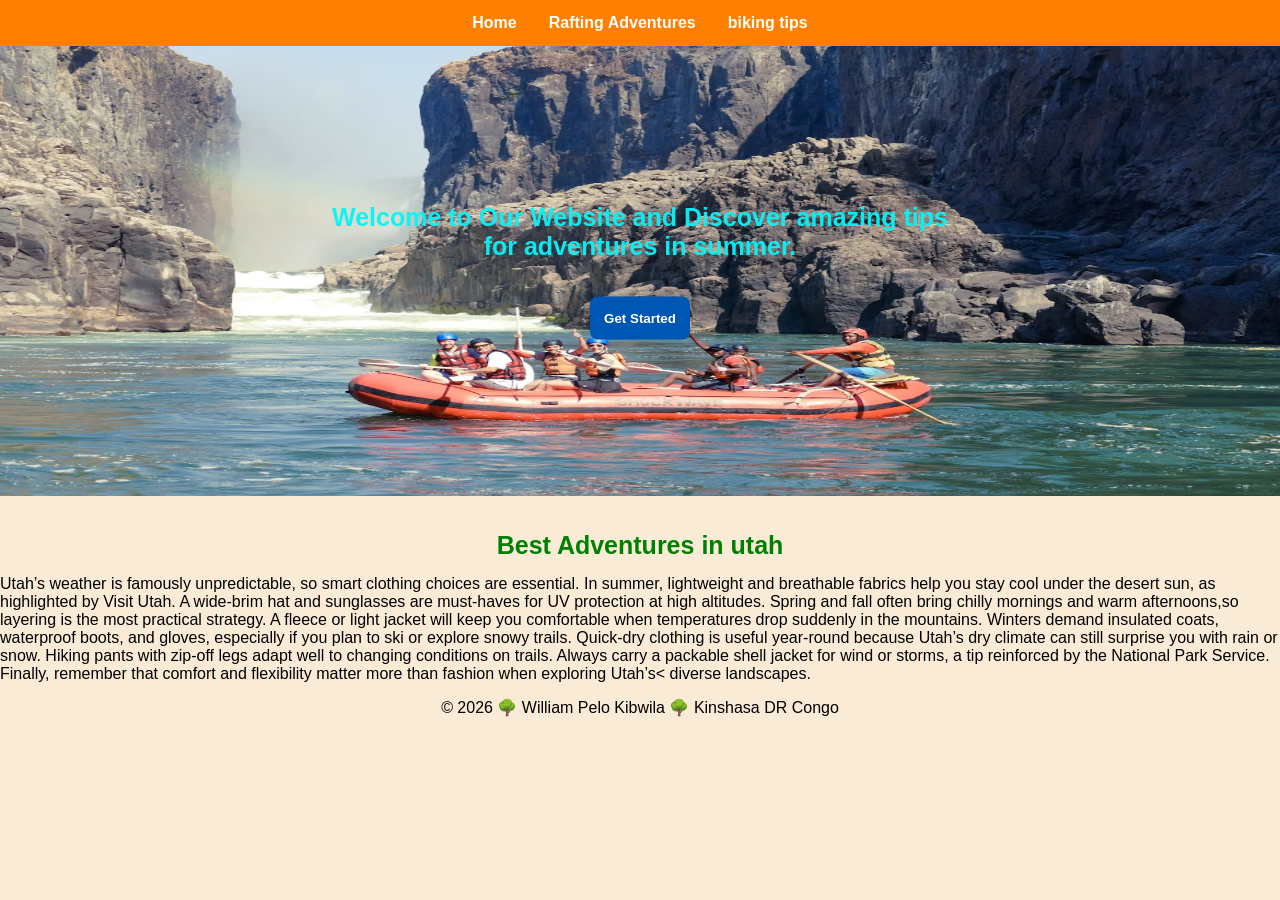
<file: index.html>
<!DOCTYPE html>
<html lang="en">
<head>
	<meta charset="UTF-8">
	<meta name="viewport" content="width=device-width, initial-scale=1.0">
	<title>Rafting Adventures</title>
	<link rel="stylesheet" href="styles/home.css">
</head>
<body>
  <a class="skip-link" href="index.html"><button>Skip to main content</button></a>
	<header>
		<nav class="navigation">
			<ul>
				<li><a href="index.html">Home</a></li>
				<li><a href="rafting.html">Rafting Adventures</a></li>
				<li><a href="bike.html">biking tips</a></li>
			</ul>
		</nav>
		<div class="banner-container">
			<div class="banner-text-button">
				<h1>Welcome to Our Website and Discover amazing tips for adventures in summer.</h1>
        <button class="banner-btn">Get Started</button>
			</div>
			<img src="images/banière.avif" alt="Banner Image">
		</div>
	</header>

	<main>
		<h1>Best Adventures in utah</h1>
		<p>Utah’s weather is famously unpredictable, so smart clothing choices are essential. 
			In summer, lightweight and breathable fabrics help you stay cool under the desert sun, 
			as highlighted by Visit Utah. A wide‑brim hat and sunglasses are must‑haves for UV protection at high 
			altitudes. Spring and fall often bring chilly mornings and warm afternoons,so layering is the most practical strategy. 
			A fleece or light jacket will keep you comfortable when temperatures drop suddenly in the mountains. 
			Winters demand insulated coats, waterproof boots, and gloves, especially if you plan to ski or explore 
			snowy trails. Quick‑dry clothing is useful year‑round because Utah’s dry climate can still surprise you
			 with rain or snow. Hiking pants with zip‑off legs adapt well to changing conditions on trails. Always 
			 carry a packable shell jacket for wind or storms, a tip reinforced by the National Park Service. Finally, 
			remember that comfort and flexibility matter more than fashion when exploring Utah’s< diverse landscapes.</p>
	</main>

	<footer>
       <p>&#169; 2026 🌳 William Pelo Kibwila 🌳 Kinshasa DR Congo</p>
	</footer>
</body>
</html>
</file>
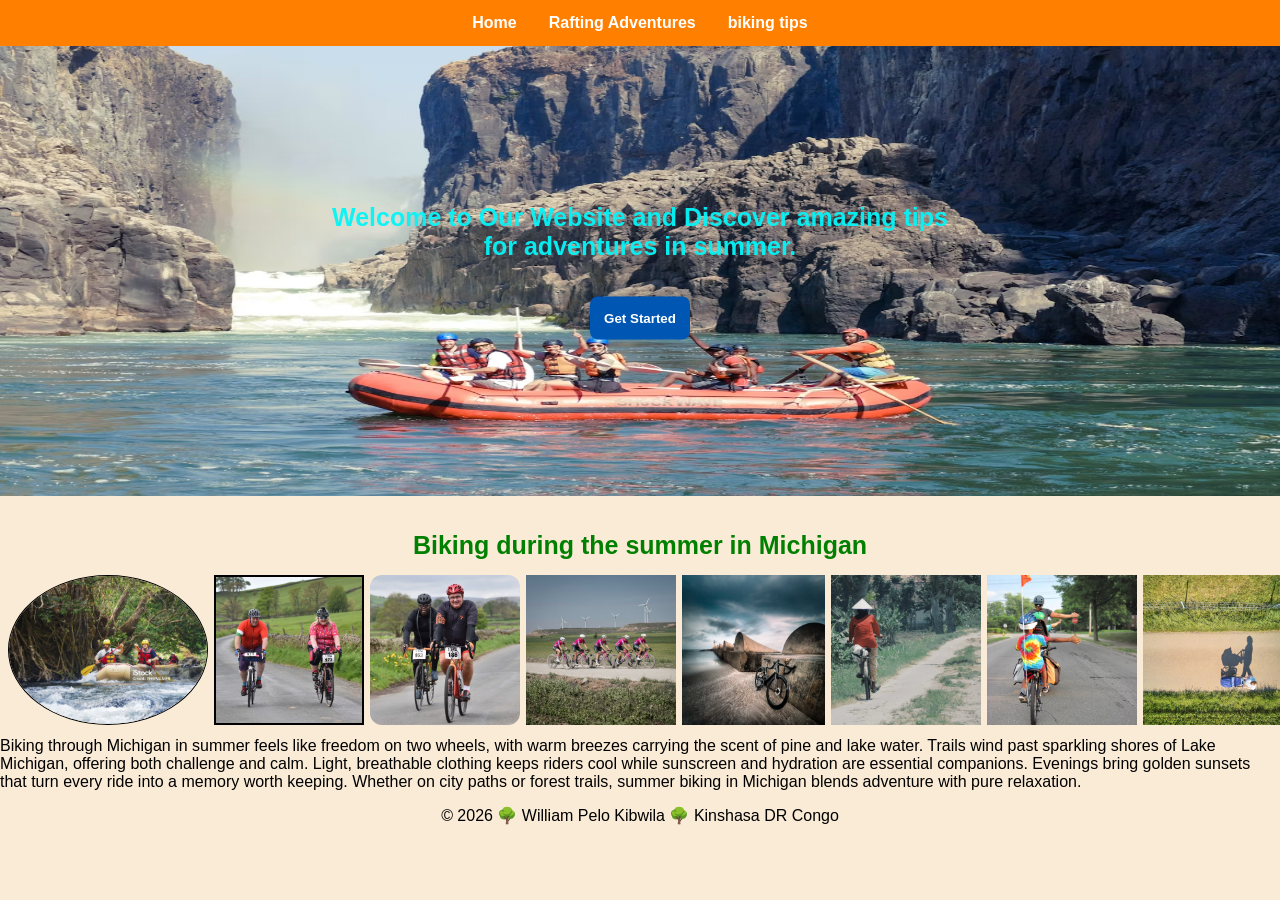
<file: bike.html>
<!DOCTYPE html>
<html lang="en">
<head>
	<meta charset="UTF-8">
	<meta name="viewport" content="width=device-width, initial-scale=1.0">
	<title>Rafting Adventures</title>
	<link rel="stylesheet" href="styles/home.css">
</head>
<body>
	<header>
    <a class="skip-link" href="index.html"><button>Skip to main content</button></a>
		<nav class="navigation">
			<ul>
				<li><a href="index.html">Home</a></li>
				<li><a href="rafting.html">Rafting Adventures</a></li>
				<li><a href="bike.html">biking tips</a></li>
			</ul>
		</nav>
		<div class="banner-container">
			<div class="banner-text-button">
				<h1>Welcome to Our Website and Discover amazing tips for adventures in summer.</h1>
        <button class="banner-btn">Get Started</button>
			</div>
			<img src="images/banière.avif" alt="Banner Image">
		</div>
	</header>

	<main>
		<h1>Biking during the summer in Michigan</h1>
		<div class="biking-images">
		  <img class="image-saltlake" src="images/Photo-1.jpg" alt="bike in Salt Lake City" width="200">
		  <img class="bike-idaho" src="images/Photo-2.avif" alt="bike in Idaho" width="300">
		  <img class="bike-rebex" src="images/Photo-3.avif" alt="bike in Rebex" width="300">
		  <img style="margin-right: 6px;" src="images/photo-4.avif" alt="bike in Idaho" width="300">
		  <img style="margin-right: 6px;" src="images/photo-5.avif" alt="bike in utah" width="300">
		  <img src="images/photo-6.avif" alt="bike in Idaho" width="300">
		  <img style="margin-left: 6px;" src="images/photo-7.avif" alt="bike in utah" width="300">
		  <img style="margin-left: 6px;" src="images/photo-8.avif" alt="bike in Idaho" width="300">
	  </div>
		<p style="z-index: 1;">Biking through Michigan in summer feels like freedom on two wheels, 
			with warm breezes carrying the scent of pine and lake water. Trails wind past 
			sparkling shores of Lake Michigan, offering both challenge and calm. Light, 
			breathable clothing keeps riders cool while sunscreen and hydration are essential 
			companions. Evenings bring golden sunsets that turn every ride into a memory worth 
			keeping. Whether on city paths or forest trails, summer biking in Michigan blends 
			adventure with pure relaxation.</p>
	</main>

	<footer>
       <p>&#169; 2026 🌳 William Pelo Kibwila 🌳 Kinshasa DR Congo</p>
	</footer>
</body>
</html>
</file>
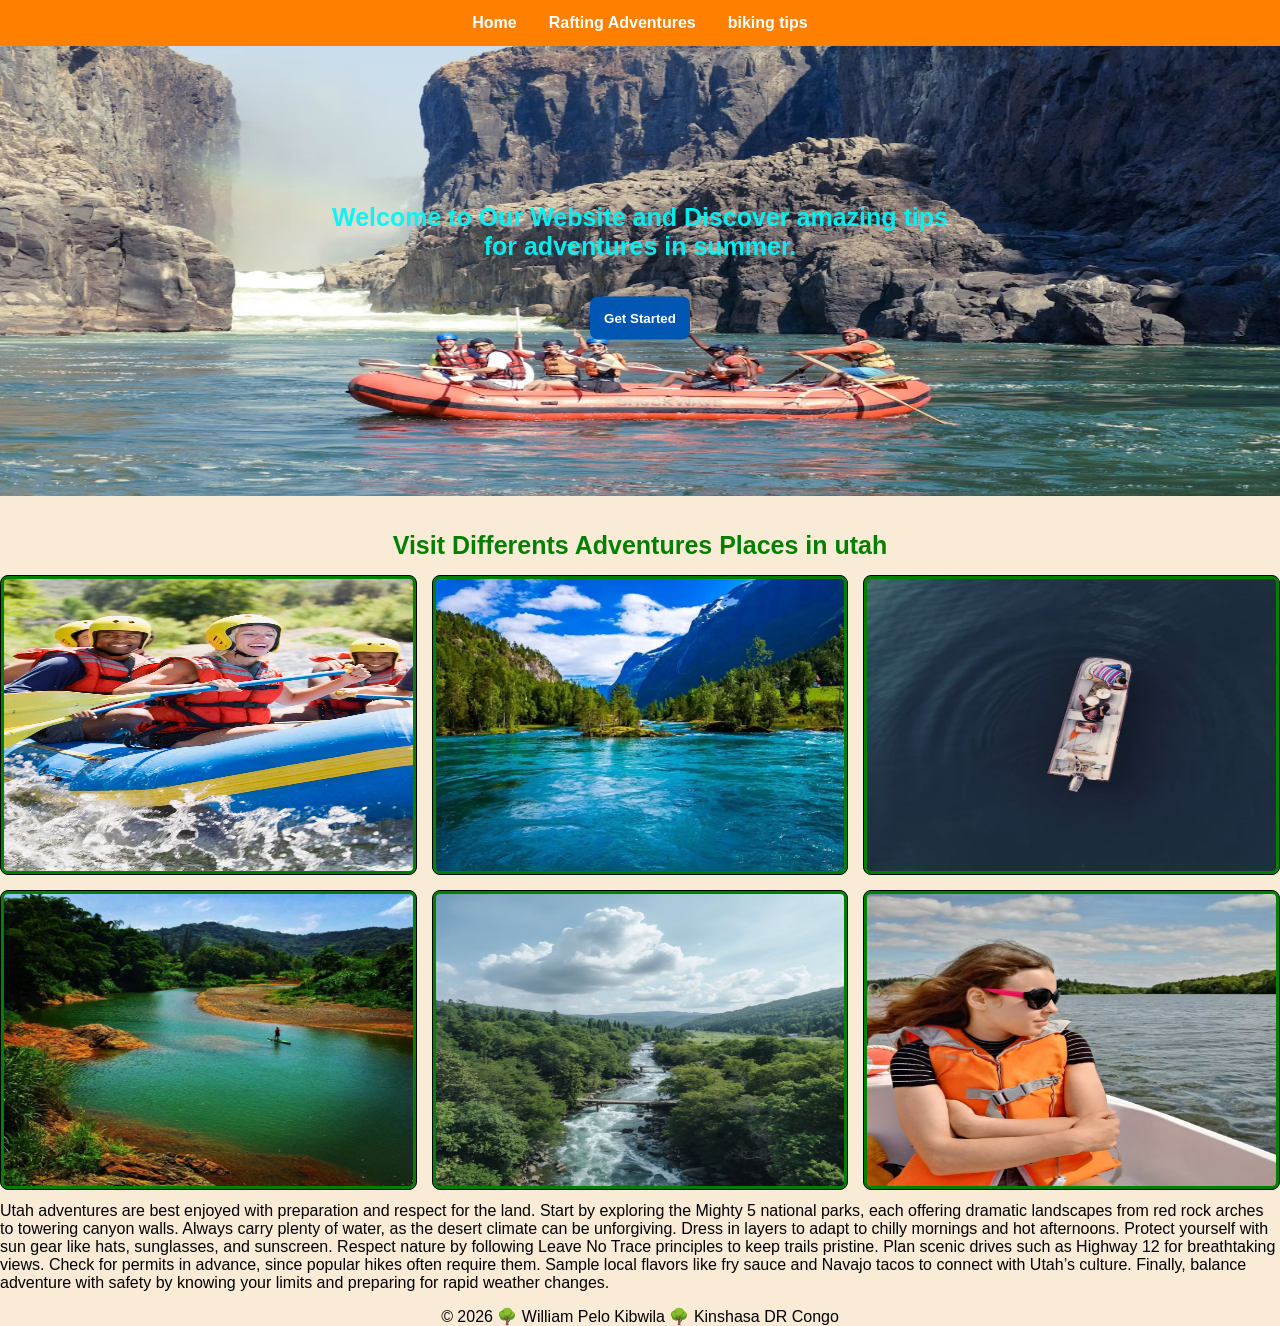
<file: rafting.html>
<!DOCTYPE html>
<html lang="en">
<head>
	<meta charset="UTF-8">
	<meta name="viewport" content="width=device-width, initial-scale=1.0">
	<title>Rafting Adventures</title>
	<link rel="stylesheet" href="styles/home.css">
</head>
<body>
	<header>
    <a class="skip-link" href="index.html"><button>Skip to main content</button></a>
		<nav class="navigation">
			<ul>
				<li><a href="index.html">Home</a></li>
				<li><a href="rafting.html">Rafting Adventures</a></li>
				<li><a href="bike.html">biking tips</a></li>
			</ul>
		</nav>
		<div class="banner-container">
			<div class="banner-text-button">
				<h1>Welcome to Our Website and Discover amazing tips for adventures in summer.</h1>
        <button class="banner-btn">Get Started</button>
			</div>
			<img src="images/banière.avif" alt="Banner Image">
		</div>
	</header>

	<main>
		<h1>Visit Differents Adventures Places in utah</h1>
    <div class="Adventures">
		  <img src="images/rafting-1.avif" alt="rafting in utah" width="300">
		  <img src="images/rafting-7.avif" alt="rafting in Idaho" width="300">
		  <img src="images/rafting-3.avif" alt="rafting in Rebex" width="300">
		  <img src="images/rafting-5.avif" alt="rafting in utah" width="300">
		  <img src="images/rafting-6.avif" alt="rafting in Idaho" width="300">
		  <img src="images/rafting-8.avif" alt="rafting in Idaho" width="300">
  </div>
		<p>Utah adventures are best enjoyed with preparation and respect for the land. Start by exploring the Mighty 5 national parks, each offering dramatic 
			landscapes from red rock arches to towering canyon walls. Always carry plenty of water, as the desert climate can be unforgiving. Dress in layers to 
			adapt to chilly mornings and hot afternoons. Protect yourself with sun gear like hats, sunglasses, and sunscreen. Respect nature by following Leave 
			No Trace principles to keep trails pristine. Plan scenic drives such as Highway 12 for breathtaking views. Check for permits in advance, since popular
			 hikes often require them. Sample local flavors like fry sauce and Navajo tacos to connect with Utah’s culture. Finally, balance adventure with safety
			  by knowing your limits and preparing for rapid weather changes.</p>
	</main>

	<footer>
       <p>&#169; 2026 🌳 William Pelo Kibwila 🌳 Kinshasa DR Congo</p>
	</footer>
</body>
</html>
</file>
<file: styles/home.css>
* {
  margin: 0;
  padding: 0;
  box-sizing: border-box;
}

/* Visually hide the link off-screen by default */
.skip-link {
  position: absolute;
  top: -100px;
  left: 0;
  background: #1d4ed8; /* High-contrast background color */
  color: #ffffff;
  padding: 12px 24px;
  z-index: 9999; /* Ensure it stays above the header */
  transition: top 0.2s ease; /* Smooth slide-in effect */
}

/* Move the link back into view when it receives keyboard focus */
.skip-link:focus {
  top: 0;
}

.banner-container {
  position: relative;
  width: 100%;
}

/* Call to Action Button */
.banner-text-button {
  position: absolute;
  top: 50%;
  left: 50%;
  transform: translate(-50%, -50%);
  z-index: 10;
  text-align: center;

}

.banner-btn:hover {
  background-color: #0056b3;
}

.banner-text-button h1 {
  color: rgba(5, 243, 247, 0.952);
  margin-bottom: 36px;
}


.banner-btn {
  background-color: #0056b3;
  color: #ffffff;
  padding: 14px;
  border: none;
  border-radius: 8px;
  font-weight: 700;
}

.banner-container img {
  width: 100%;
  height: 450px;
  display: block;
  margin-bottom: 35px;
}

body {
  background-color: antiquewhite;
  font-family: 'Segoe UI', Tahoma, Geneva, Verdana, sans-serif;
}

body, .banner {
  overflow-x: hidden;
  width: 100%;
}

.navigation {
  background-color: rgb(65, 65, 226);
  color: white;
  
}

ul {
  list-style-type: none;
  margin: 0;
  padding: 0;
  background-color: rgb(255, 128, 0);
  display: flex;
  justify-content: center;

}


ul li a {
  display: block;
  color: white;
  padding: 14px 16px;
 
  text-decoration: none;
  font-family: 'Segoe UI', Tahoma, Geneva, Verdana, sans-serif;
  font-weight: 700;

}

ul li a:hover {
  background-color: rgb(48, 48, 192);
}


h1 {
  color: green;
  font-size: 25px;
  font-weight: 700;
  text-align: center;
}

.Adventures {
  display: grid;
  grid-template-columns: 1fr 1fr 1fr;
  gap: 15px;
  margin-bottom: 12px;
}

.Adventures img {
  width: 100%;
  height: 300px;
  border-radius: 8px;
  padding: 3px;
  border: 1px solid;
  background-color: green;
}

main h1 {
  margin-bottom: 15px;
}

.div {
 margin-bottom: 15px;
 border-color: #0056b3;
}

.image-saltlake {
  border-color: #0056b3;
}

.biking-images .image-saltlake {
  border: 1px solid;
  border-radius: 50%;
  margin-right: 6px;
  margin-left: 8px;
 
    /* Prevents distortion by cropping excess parts */
  object-fit: cover; 
  
    /* Smooth transition for the color change effect */
  transition: filter 0.3s ease; 
}

.biking-images .image-saltlake:hover {
  background-color: rgb(255, 98, 0);
  filter: sepia(100%) hue-rotate(140deg) saturate(200%);
}

.biking-images .image-saltlake:active {
  filter: grayscale(100%);
}

.biking-images .bike-idaho {
  border: 2px solid;
  width: 200px;             /* Define a width */
  aspect-ratio: 1 / 1;      /* Forces a square shape */
  object-fit: cover; 
  margin-right: 6px;
  
}

.biking-images .bike-rebex {
  width: 250px;
  border: none;
  border-radius: 12px;
  margin-right: 6px;


  /* Smooths the rotation animation */
  transition: transform 0.3s ease; 
}

.biking-images .bike-rebex:active {
  /* Rotates the image 180 degrees on click */
  transform: rotate(180deg); 
}

.biking-images {
  width: 250px;
  height: 150px;
  display: flex;
  flex-direction: row;
  cursor: pointer;
  margin-bottom: 12px;
}

@media (max-width: 800px) {
  .biking-images {
    flex-flow: column;
  }
}

footer p {
  text-align: center;
  margin-top: 15px;
}
</file>
